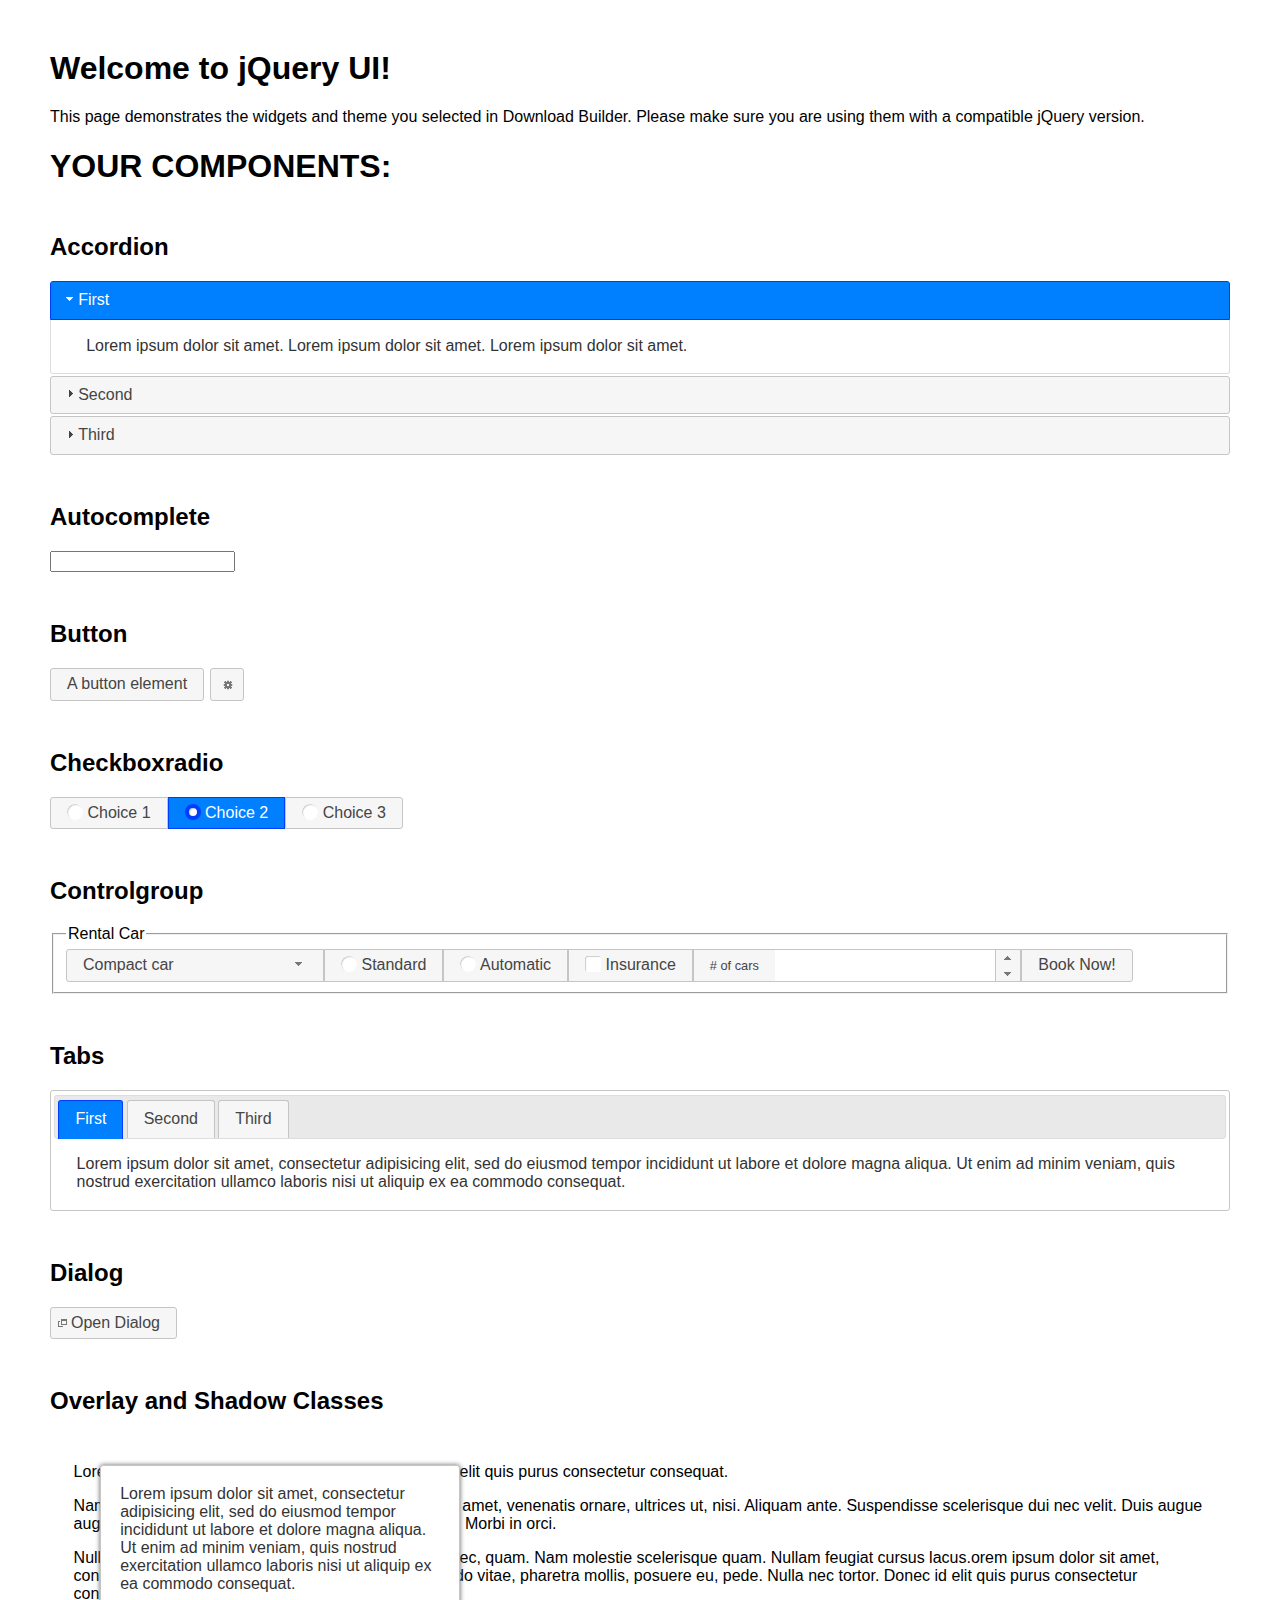
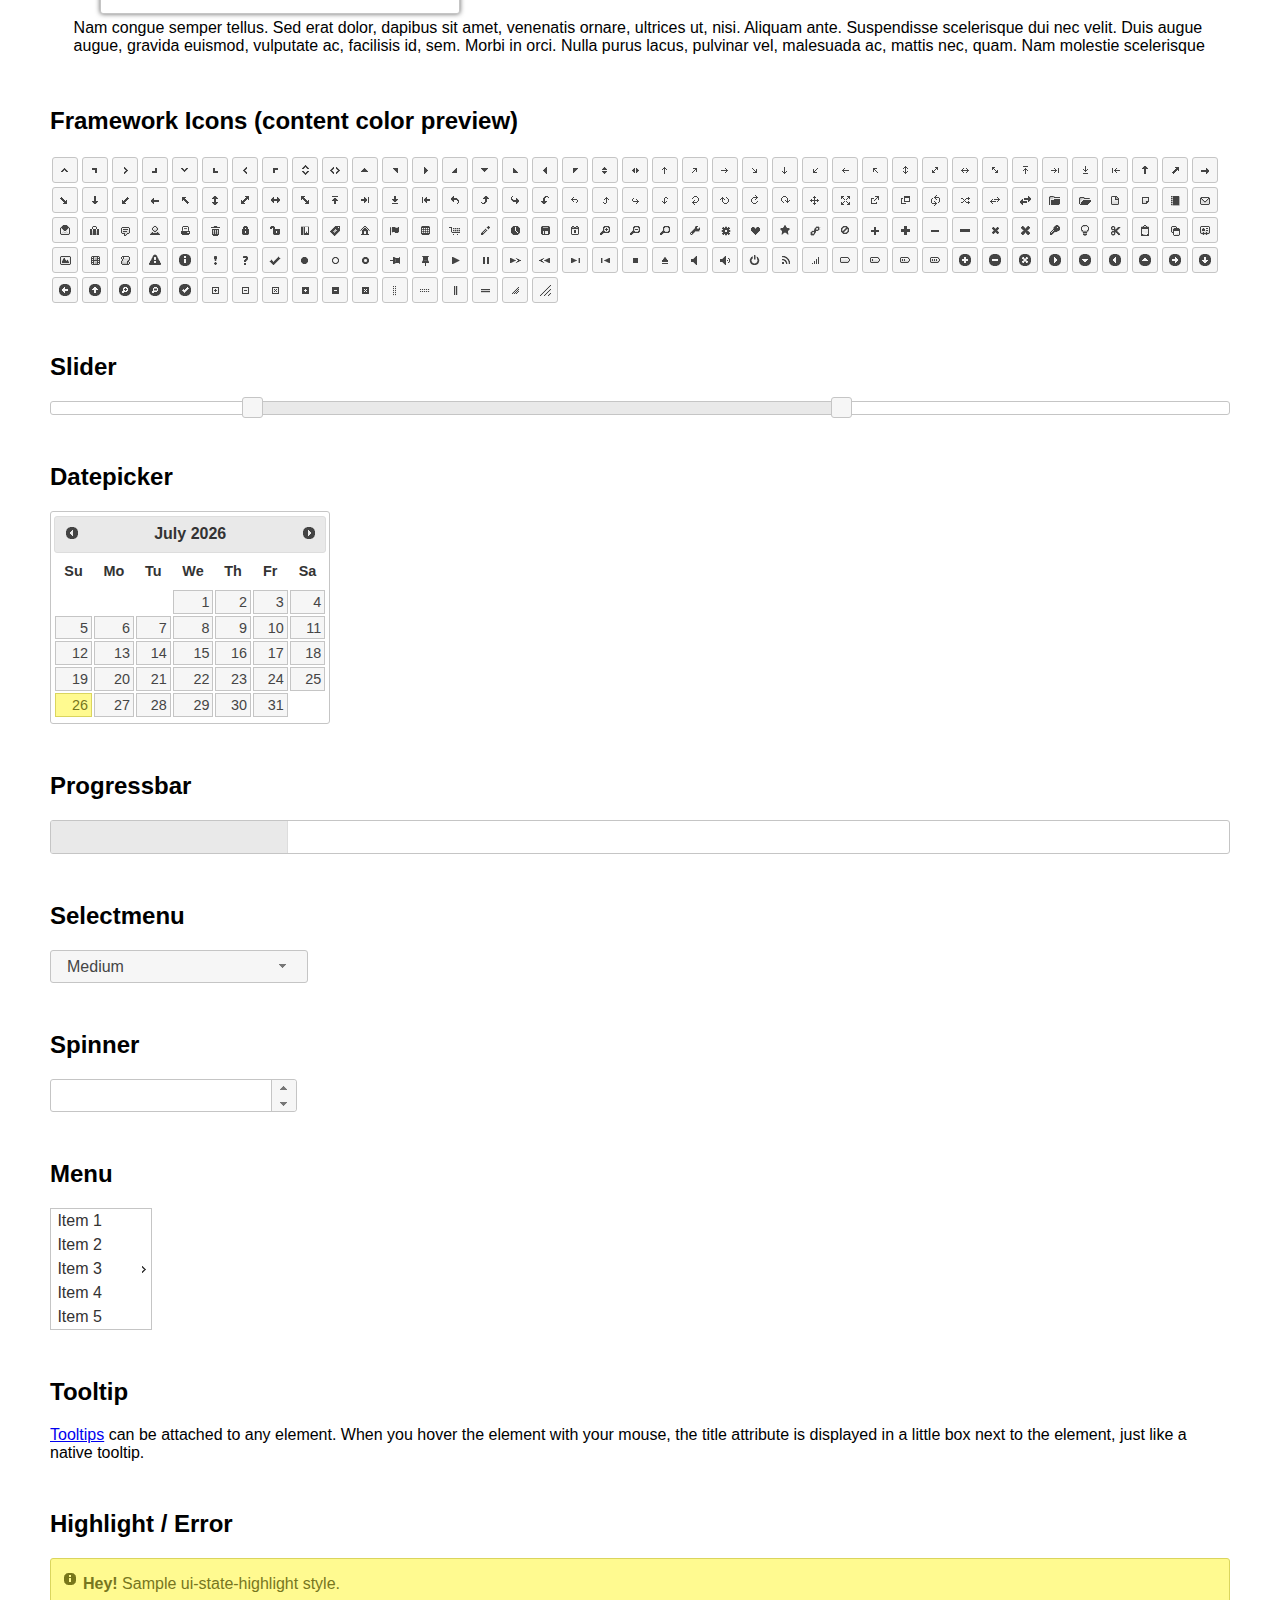
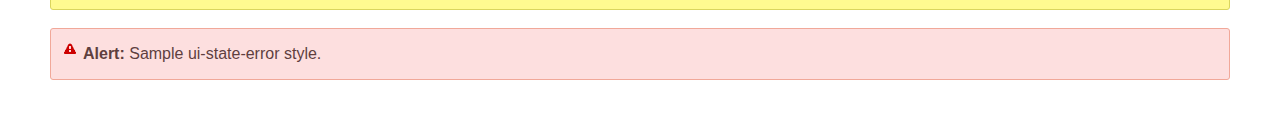
<file: js/jquery-ui/index.html>
<!doctype html>
<html lang="us">
<head>
	<meta charset="utf-8">
	<title>jQuery UI Example Page</title>
	<link href="jquery-ui.css" rel="stylesheet">
	<style>
	body{
		font-family: "Trebuchet MS", sans-serif;
		margin: 50px;
	}
	.demoHeaders {
		margin-top: 2em;
	}
	#dialog-link {
		padding: .4em 1em .4em 20px;
		text-decoration: none;
		position: relative;
	}
	#dialog-link span.ui-icon {
		margin: 0 5px 0 0;
		position: absolute;
		left: .2em;
		top: 50%;
		margin-top: -8px;
	}
	#icons {
		margin: 0;
		padding: 0;
	}
	#icons li {
		margin: 2px;
		position: relative;
		padding: 4px 0;
		cursor: pointer;
		float: left;
		list-style: none;
	}
	#icons span.ui-icon {
		float: left;
		margin: 0 4px;
	}
	.fakewindowcontain .ui-widget-overlay {
		position: absolute;
	}
	select {
		width: 200px;
	}
	</style>
</head>
<body>

<h1>Welcome to jQuery UI!</h1>

<div class="ui-widget">
	<p>This page demonstrates the widgets and theme you selected in Download Builder. Please make sure you are using them with a compatible jQuery version.</p>
</div>

<h1>YOUR COMPONENTS:</h1>


<!-- Accordion -->
<h2 class="demoHeaders">Accordion</h2>
<div id="accordion">
	<h3>First</h3>
	<div>Lorem ipsum dolor sit amet. Lorem ipsum dolor sit amet. Lorem ipsum dolor sit amet.</div>
	<h3>Second</h3>
	<div>Phasellus mattis tincidunt nibh.</div>
	<h3>Third</h3>
	<div>Nam dui erat, auctor a, dignissim quis.</div>
</div>



<!-- Autocomplete -->
<h2 class="demoHeaders">Autocomplete</h2>
<div>
	<input id="autocomplete" title="type &quot;a&quot;">
</div>



<!-- Button -->
<h2 class="demoHeaders">Button</h2>
<button id="button">A button element</button>
<button id="button-icon">An icon-only button</button>



<!-- Checkboxradio -->
<h2 class="demoHeaders">Checkboxradio</h2>
<form style="margin-top: 1em;">
	<div id="radioset">
		<input type="radio" id="radio1" name="radio"><label for="radio1">Choice 1</label>
		<input type="radio" id="radio2" name="radio" checked="checked"><label for="radio2">Choice 2</label>
		<input type="radio" id="radio3" name="radio"><label for="radio3">Choice 3</label>
	</div>
</form>



<!-- Controlgroup -->
<h2 class="demoHeaders">Controlgroup</h2>
<fieldset>
	<legend>Rental Car</legend>
	<div id="controlgroup">
		<select id="car-type">
			<option>Compact car</option>
			<option>Midsize car</option>
			<option>Full size car</option>
			<option>SUV</option>
			<option>Luxury</option>
			<option>Truck</option>
			<option>Van</option>
		</select>
		<label for="transmission-standard">Standard</label>
		<input type="radio" name="transmission" id="transmission-standard">
		<label for="transmission-automatic">Automatic</label>
		<input type="radio" name="transmission" id="transmission-automatic">
		<label for="insurance">Insurance</label>
		<input type="checkbox" name="insurance" id="insurance">
		<label for="horizontal-spinner" class="ui-controlgroup-label"># of cars</label>
		<input id="horizontal-spinner" class="ui-spinner-input">
		<button>Book Now!</button>
	</div>
</fieldset>



<!-- Tabs -->
<h2 class="demoHeaders">Tabs</h2>
<div id="tabs">
	<ul>
		<li><a href="#tabs-1">First</a></li>
		<li><a href="#tabs-2">Second</a></li>
		<li><a href="#tabs-3">Third</a></li>
	</ul>
	<div id="tabs-1">Lorem ipsum dolor sit amet, consectetur adipisicing elit, sed do eiusmod tempor incididunt ut labore et dolore magna aliqua. Ut enim ad minim veniam, quis nostrud exercitation ullamco laboris nisi ut aliquip ex ea commodo consequat.</div>
	<div id="tabs-2">Phasellus mattis tincidunt nibh. Cras orci urna, blandit id, pretium vel, aliquet ornare, felis. Maecenas scelerisque sem non nisl. Fusce sed lorem in enim dictum bibendum.</div>
	<div id="tabs-3">Nam dui erat, auctor a, dignissim quis, sollicitudin eu, felis. Pellentesque nisi urna, interdum eget, sagittis et, consequat vestibulum, lacus. Mauris porttitor ullamcorper augue.</div>
</div>



<h2 class="demoHeaders">Dialog</h2>
<p>
	<button id="dialog-link" class="ui-button ui-corner-all ui-widget">
		<span class="ui-icon ui-icon-newwin"></span>Open Dialog
	</button>
</p>

<h2 class="demoHeaders">Overlay and Shadow Classes</h2>
<div style="position: relative; width: 96%; height: 200px; padding:1% 2%; overflow:hidden;" class="fakewindowcontain">
	<p>Lorem ipsum dolor sit amet,  Nulla nec tortor. Donec id elit quis purus consectetur consequat. </p><p>Nam congue semper tellus. Sed erat dolor, dapibus sit amet, venenatis ornare, ultrices ut, nisi. Aliquam ante. Suspendisse scelerisque dui nec velit. Duis augue augue, gravida euismod, vulputate ac, facilisis id, sem. Morbi in orci. </p><p>Nulla purus lacus, pulvinar vel, malesuada ac, mattis nec, quam. Nam molestie scelerisque quam. Nullam feugiat cursus lacus.orem ipsum dolor sit amet, consectetur adipiscing elit. Donec libero risus, commodo vitae, pharetra mollis, posuere eu, pede. Nulla nec tortor. Donec id elit quis purus consectetur consequat. </p><p>Nam congue semper tellus. Sed erat dolor, dapibus sit amet, venenatis ornare, ultrices ut, nisi. Aliquam ante. Suspendisse scelerisque dui nec velit. Duis augue augue, gravida euismod, vulputate ac, facilisis id, sem. Morbi in orci. Nulla purus lacus, pulvinar vel, malesuada ac, mattis nec, quam. Nam molestie scelerisque quam. </p><p>Nullam feugiat cursus lacus.orem ipsum dolor sit amet, consectetur adipiscing elit. Donec libero risus, commodo vitae, pharetra mollis, posuere eu, pede. Nulla nec tortor. Donec id elit quis purus consectetur consequat. Nam congue semper tellus. Sed erat dolor, dapibus sit amet, venenatis ornare, ultrices ut, nisi. Aliquam ante. </p><p>Suspendisse scelerisque dui nec velit. Duis augue augue, gravida euismod, vulputate ac, facilisis id, sem. Morbi in orci. Nulla purus lacus, pulvinar vel, malesuada ac, mattis nec, quam. Nam molestie scelerisque quam. Nullam feugiat cursus lacus.orem ipsum dolor sit amet, consectetur adipiscing elit. Donec libero risus, commodo vitae, pharetra mollis, posuere eu, pede. Nulla nec tortor. Donec id elit quis purus consectetur consequat. Nam congue semper tellus. Sed erat dolor, dapibus sit amet, venenatis ornare, ultrices ut, nisi. </p>

	<!-- ui-dialog -->
	<div class="ui-widget-overlay ui-front"></div>
	<div style="position: absolute; width: 320px; left: 50px; top: 30px; padding: 1.2em" class="ui-widget ui-front ui-widget-content ui-corner-all ui-widget-shadow">
		Lorem ipsum dolor sit amet, consectetur adipisicing elit, sed do eiusmod tempor incididunt ut labore et dolore magna aliqua. Ut enim ad minim veniam, quis nostrud exercitation ullamco laboris nisi ut aliquip ex ea commodo consequat.
	</div>

</div>

<!-- ui-dialog -->
<div id="dialog" title="Dialog Title">
	<p>Lorem ipsum dolor sit amet, consectetur adipisicing elit, sed do eiusmod tempor incididunt ut labore et dolore magna aliqua. Ut enim ad minim veniam, quis nostrud exercitation ullamco laboris nisi ut aliquip ex ea commodo consequat.</p>
</div>



<h2 class="demoHeaders">Framework Icons (content color preview)</h2>
<ul id="icons" class="ui-widget ui-helper-clearfix">
	<li class="ui-state-default ui-corner-all" title=".ui-icon-caret-1-n"><span class="ui-icon ui-icon-caret-1-n"></span></li>
	<li class="ui-state-default ui-corner-all" title=".ui-icon-caret-1-ne"><span class="ui-icon ui-icon-caret-1-ne"></span></li>
	<li class="ui-state-default ui-corner-all" title=".ui-icon-caret-1-e"><span class="ui-icon ui-icon-caret-1-e"></span></li>
	<li class="ui-state-default ui-corner-all" title=".ui-icon-caret-1-se"><span class="ui-icon ui-icon-caret-1-se"></span></li>
	<li class="ui-state-default ui-corner-all" title=".ui-icon-caret-1-s"><span class="ui-icon ui-icon-caret-1-s"></span></li>
	<li class="ui-state-default ui-corner-all" title=".ui-icon-caret-1-sw"><span class="ui-icon ui-icon-caret-1-sw"></span></li>
	<li class="ui-state-default ui-corner-all" title=".ui-icon-caret-1-w"><span class="ui-icon ui-icon-caret-1-w"></span></li>
	<li class="ui-state-default ui-corner-all" title=".ui-icon-caret-1-nw"><span class="ui-icon ui-icon-caret-1-nw"></span></li>
	<li class="ui-state-default ui-corner-all" title=".ui-icon-caret-2-n-s"><span class="ui-icon ui-icon-caret-2-n-s"></span></li>
	<li class="ui-state-default ui-corner-all" title=".ui-icon-caret-2-e-w"><span class="ui-icon ui-icon-caret-2-e-w"></span></li>
	<li class="ui-state-default ui-corner-all" title=".ui-icon-triangle-1-n"><span class="ui-icon ui-icon-triangle-1-n"></span></li>
	<li class="ui-state-default ui-corner-all" title=".ui-icon-triangle-1-ne"><span class="ui-icon ui-icon-triangle-1-ne"></span></li>
	<li class="ui-state-default ui-corner-all" title=".ui-icon-triangle-1-e"><span class="ui-icon ui-icon-triangle-1-e"></span></li>
	<li class="ui-state-default ui-corner-all" title=".ui-icon-triangle-1-se"><span class="ui-icon ui-icon-triangle-1-se"></span></li>
	<li class="ui-state-default ui-corner-all" title=".ui-icon-triangle-1-s"><span class="ui-icon ui-icon-triangle-1-s"></span></li>
	<li class="ui-state-default ui-corner-all" title=".ui-icon-triangle-1-sw"><span class="ui-icon ui-icon-triangle-1-sw"></span></li>
	<li class="ui-state-default ui-corner-all" title=".ui-icon-triangle-1-w"><span class="ui-icon ui-icon-triangle-1-w"></span></li>
	<li class="ui-state-default ui-corner-all" title=".ui-icon-triangle-1-nw"><span class="ui-icon ui-icon-triangle-1-nw"></span></li>
	<li class="ui-state-default ui-corner-all" title=".ui-icon-triangle-2-n-s"><span class="ui-icon ui-icon-triangle-2-n-s"></span></li>
	<li class="ui-state-default ui-corner-all" title=".ui-icon-triangle-2-e-w"><span class="ui-icon ui-icon-triangle-2-e-w"></span></li>
	<li class="ui-state-default ui-corner-all" title=".ui-icon-arrow-1-n"><span class="ui-icon ui-icon-arrow-1-n"></span></li>
	<li class="ui-state-default ui-corner-all" title=".ui-icon-arrow-1-ne"><span class="ui-icon ui-icon-arrow-1-ne"></span></li>
	<li class="ui-state-default ui-corner-all" title=".ui-icon-arrow-1-e"><span class="ui-icon ui-icon-arrow-1-e"></span></li>
	<li class="ui-state-default ui-corner-all" title=".ui-icon-arrow-1-se"><span class="ui-icon ui-icon-arrow-1-se"></span></li>
	<li class="ui-state-default ui-corner-all" title=".ui-icon-arrow-1-s"><span class="ui-icon ui-icon-arrow-1-s"></span></li>
	<li class="ui-state-default ui-corner-all" title=".ui-icon-arrow-1-sw"><span class="ui-icon ui-icon-arrow-1-sw"></span></li>
	<li class="ui-state-default ui-corner-all" title=".ui-icon-arrow-1-w"><span class="ui-icon ui-icon-arrow-1-w"></span></li>
	<li class="ui-state-default ui-corner-all" title=".ui-icon-arrow-1-nw"><span class="ui-icon ui-icon-arrow-1-nw"></span></li>
	<li class="ui-state-default ui-corner-all" title=".ui-icon-arrow-2-n-s"><span class="ui-icon ui-icon-arrow-2-n-s"></span></li>
	<li class="ui-state-default ui-corner-all" title=".ui-icon-arrow-2-ne-sw"><span class="ui-icon ui-icon-arrow-2-ne-sw"></span></li>
	<li class="ui-state-default ui-corner-all" title=".ui-icon-arrow-2-e-w"><span class="ui-icon ui-icon-arrow-2-e-w"></span></li>
	<li class="ui-state-default ui-corner-all" title=".ui-icon-arrow-2-se-nw"><span class="ui-icon ui-icon-arrow-2-se-nw"></span></li>
	<li class="ui-state-default ui-corner-all" title=".ui-icon-arrowstop-1-n"><span class="ui-icon ui-icon-arrowstop-1-n"></span></li>
	<li class="ui-state-default ui-corner-all" title=".ui-icon-arrowstop-1-e"><span class="ui-icon ui-icon-arrowstop-1-e"></span></li>
	<li class="ui-state-default ui-corner-all" title=".ui-icon-arrowstop-1-s"><span class="ui-icon ui-icon-arrowstop-1-s"></span></li>
	<li class="ui-state-default ui-corner-all" title=".ui-icon-arrowstop-1-w"><span class="ui-icon ui-icon-arrowstop-1-w"></span></li>
	<li class="ui-state-default ui-corner-all" title=".ui-icon-arrowthick-1-n"><span class="ui-icon ui-icon-arrowthick-1-n"></span></li>
	<li class="ui-state-default ui-corner-all" title=".ui-icon-arrowthick-1-ne"><span class="ui-icon ui-icon-arrowthick-1-ne"></span></li>
	<li class="ui-state-default ui-corner-all" title=".ui-icon-arrowthick-1-e"><span class="ui-icon ui-icon-arrowthick-1-e"></span></li>
	<li class="ui-state-default ui-corner-all" title=".ui-icon-arrowthick-1-se"><span class="ui-icon ui-icon-arrowthick-1-se"></span></li>
	<li class="ui-state-default ui-corner-all" title=".ui-icon-arrowthick-1-s"><span class="ui-icon ui-icon-arrowthick-1-s"></span></li>
	<li class="ui-state-default ui-corner-all" title=".ui-icon-arrowthick-1-sw"><span class="ui-icon ui-icon-arrowthick-1-sw"></span></li>
	<li class="ui-state-default ui-corner-all" title=".ui-icon-arrowthick-1-w"><span class="ui-icon ui-icon-arrowthick-1-w"></span></li>
	<li class="ui-state-default ui-corner-all" title=".ui-icon-arrowthick-1-nw"><span class="ui-icon ui-icon-arrowthick-1-nw"></span></li>
	<li class="ui-state-default ui-corner-all" title=".ui-icon-arrowthick-2-n-s"><span class="ui-icon ui-icon-arrowthick-2-n-s"></span></li>
	<li class="ui-state-default ui-corner-all" title=".ui-icon-arrowthick-2-ne-sw"><span class="ui-icon ui-icon-arrowthick-2-ne-sw"></span></li>
	<li class="ui-state-default ui-corner-all" title=".ui-icon-arrowthick-2-e-w"><span class="ui-icon ui-icon-arrowthick-2-e-w"></span></li>
	<li class="ui-state-default ui-corner-all" title=".ui-icon-arrowthick-2-se-nw"><span class="ui-icon ui-icon-arrowthick-2-se-nw"></span></li>
	<li class="ui-state-default ui-corner-all" title=".ui-icon-arrowthickstop-1-n"><span class="ui-icon ui-icon-arrowthickstop-1-n"></span></li>
	<li class="ui-state-default ui-corner-all" title=".ui-icon-arrowthickstop-1-e"><span class="ui-icon ui-icon-arrowthickstop-1-e"></span></li>
	<li class="ui-state-default ui-corner-all" title=".ui-icon-arrowthickstop-1-s"><span class="ui-icon ui-icon-arrowthickstop-1-s"></span></li>
	<li class="ui-state-default ui-corner-all" title=".ui-icon-arrowthickstop-1-w"><span class="ui-icon ui-icon-arrowthickstop-1-w"></span></li>
	<li class="ui-state-default ui-corner-all" title=".ui-icon-arrowreturnthick-1-w"><span class="ui-icon ui-icon-arrowreturnthick-1-w"></span></li>
	<li class="ui-state-default ui-corner-all" title=".ui-icon-arrowreturnthick-1-n"><span class="ui-icon ui-icon-arrowreturnthick-1-n"></span></li>
	<li class="ui-state-default ui-corner-all" title=".ui-icon-arrowreturnthick-1-e"><span class="ui-icon ui-icon-arrowreturnthick-1-e"></span></li>
	<li class="ui-state-default ui-corner-all" title=".ui-icon-arrowreturnthick-1-s"><span class="ui-icon ui-icon-arrowreturnthick-1-s"></span></li>
	<li class="ui-state-default ui-corner-all" title=".ui-icon-arrowreturn-1-w"><span class="ui-icon ui-icon-arrowreturn-1-w"></span></li>
	<li class="ui-state-default ui-corner-all" title=".ui-icon-arrowreturn-1-n"><span class="ui-icon ui-icon-arrowreturn-1-n"></span></li>
	<li class="ui-state-default ui-corner-all" title=".ui-icon-arrowreturn-1-e"><span class="ui-icon ui-icon-arrowreturn-1-e"></span></li>
	<li class="ui-state-default ui-corner-all" title=".ui-icon-arrowreturn-1-s"><span class="ui-icon ui-icon-arrowreturn-1-s"></span></li>
	<li class="ui-state-default ui-corner-all" title=".ui-icon-arrowrefresh-1-w"><span class="ui-icon ui-icon-arrowrefresh-1-w"></span></li>
	<li class="ui-state-default ui-corner-all" title=".ui-icon-arrowrefresh-1-n"><span class="ui-icon ui-icon-arrowrefresh-1-n"></span></li>
	<li class="ui-state-default ui-corner-all" title=".ui-icon-arrowrefresh-1-e"><span class="ui-icon ui-icon-arrowrefresh-1-e"></span></li>
	<li class="ui-state-default ui-corner-all" title=".ui-icon-arrowrefresh-1-s"><span class="ui-icon ui-icon-arrowrefresh-1-s"></span></li>
	<li class="ui-state-default ui-corner-all" title=".ui-icon-arrow-4"><span class="ui-icon ui-icon-arrow-4"></span></li>
	<li class="ui-state-default ui-corner-all" title=".ui-icon-arrow-4-diag"><span class="ui-icon ui-icon-arrow-4-diag"></span></li>
	<li class="ui-state-default ui-corner-all" title=".ui-icon-extlink"><span class="ui-icon ui-icon-extlink"></span></li>
	<li class="ui-state-default ui-corner-all" title=".ui-icon-newwin"><span class="ui-icon ui-icon-newwin"></span></li>
	<li class="ui-state-default ui-corner-all" title=".ui-icon-refresh"><span class="ui-icon ui-icon-refresh"></span></li>
	<li class="ui-state-default ui-corner-all" title=".ui-icon-shuffle"><span class="ui-icon ui-icon-shuffle"></span></li>
	<li class="ui-state-default ui-corner-all" title=".ui-icon-transfer-e-w"><span class="ui-icon ui-icon-transfer-e-w"></span></li>
	<li class="ui-state-default ui-corner-all" title=".ui-icon-transferthick-e-w"><span class="ui-icon ui-icon-transferthick-e-w"></span></li>
	<li class="ui-state-default ui-corner-all" title=".ui-icon-folder-collapsed"><span class="ui-icon ui-icon-folder-collapsed"></span></li>
	<li class="ui-state-default ui-corner-all" title=".ui-icon-folder-open"><span class="ui-icon ui-icon-folder-open"></span></li>
	<li class="ui-state-default ui-corner-all" title=".ui-icon-document"><span class="ui-icon ui-icon-document"></span></li>
	<li class="ui-state-default ui-corner-all" title=".ui-icon-document-b"><span class="ui-icon ui-icon-document-b"></span></li>
	<li class="ui-state-default ui-corner-all" title=".ui-icon-note"><span class="ui-icon ui-icon-note"></span></li>
	<li class="ui-state-default ui-corner-all" title=".ui-icon-mail-closed"><span class="ui-icon ui-icon-mail-closed"></span></li>
	<li class="ui-state-default ui-corner-all" title=".ui-icon-mail-open"><span class="ui-icon ui-icon-mail-open"></span></li>
	<li class="ui-state-default ui-corner-all" title=".ui-icon-suitcase"><span class="ui-icon ui-icon-suitcase"></span></li>
	<li class="ui-state-default ui-corner-all" title=".ui-icon-comment"><span class="ui-icon ui-icon-comment"></span></li>
	<li class="ui-state-default ui-corner-all" title=".ui-icon-person"><span class="ui-icon ui-icon-person"></span></li>
	<li class="ui-state-default ui-corner-all" title=".ui-icon-print"><span class="ui-icon ui-icon-print"></span></li>
	<li class="ui-state-default ui-corner-all" title=".ui-icon-trash"><span class="ui-icon ui-icon-trash"></span></li>
	<li class="ui-state-default ui-corner-all" title=".ui-icon-locked"><span class="ui-icon ui-icon-locked"></span></li>
	<li class="ui-state-default ui-corner-all" title=".ui-icon-unlocked"><span class="ui-icon ui-icon-unlocked"></span></li>
	<li class="ui-state-default ui-corner-all" title=".ui-icon-bookmark"><span class="ui-icon ui-icon-bookmark"></span></li>
	<li class="ui-state-default ui-corner-all" title=".ui-icon-tag"><span class="ui-icon ui-icon-tag"></span></li>
	<li class="ui-state-default ui-corner-all" title=".ui-icon-home"><span class="ui-icon ui-icon-home"></span></li>
	<li class="ui-state-default ui-corner-all" title=".ui-icon-flag"><span class="ui-icon ui-icon-flag"></span></li>
	<li class="ui-state-default ui-corner-all" title=".ui-icon-calculator"><span class="ui-icon ui-icon-calculator"></span></li>
	<li class="ui-state-default ui-corner-all" title=".ui-icon-cart"><span class="ui-icon ui-icon-cart"></span></li>
	<li class="ui-state-default ui-corner-all" title=".ui-icon-pencil"><span class="ui-icon ui-icon-pencil"></span></li>
	<li class="ui-state-default ui-corner-all" title=".ui-icon-clock"><span class="ui-icon ui-icon-clock"></span></li>
	<li class="ui-state-default ui-corner-all" title=".ui-icon-disk"><span class="ui-icon ui-icon-disk"></span></li>
	<li class="ui-state-default ui-corner-all" title=".ui-icon-calendar"><span class="ui-icon ui-icon-calendar"></span></li>
	<li class="ui-state-default ui-corner-all" title=".ui-icon-zoomin"><span class="ui-icon ui-icon-zoomin"></span></li>
	<li class="ui-state-default ui-corner-all" title=".ui-icon-zoomout"><span class="ui-icon ui-icon-zoomout"></span></li>
	<li class="ui-state-default ui-corner-all" title=".ui-icon-search"><span class="ui-icon ui-icon-search"></span></li>
	<li class="ui-state-default ui-corner-all" title=".ui-icon-wrench"><span class="ui-icon ui-icon-wrench"></span></li>
	<li class="ui-state-default ui-corner-all" title=".ui-icon-gear"><span class="ui-icon ui-icon-gear"></span></li>
	<li class="ui-state-default ui-corner-all" title=".ui-icon-heart"><span class="ui-icon ui-icon-heart"></span></li>
	<li class="ui-state-default ui-corner-all" title=".ui-icon-star"><span class="ui-icon ui-icon-star"></span></li>
	<li class="ui-state-default ui-corner-all" title=".ui-icon-link"><span class="ui-icon ui-icon-link"></span></li>
	<li class="ui-state-default ui-corner-all" title=".ui-icon-cancel"><span class="ui-icon ui-icon-cancel"></span></li>
	<li class="ui-state-default ui-corner-all" title=".ui-icon-plus"><span class="ui-icon ui-icon-plus"></span></li>
	<li class="ui-state-default ui-corner-all" title=".ui-icon-plusthick"><span class="ui-icon ui-icon-plusthick"></span></li>
	<li class="ui-state-default ui-corner-all" title=".ui-icon-minus"><span class="ui-icon ui-icon-minus"></span></li>
	<li class="ui-state-default ui-corner-all" title=".ui-icon-minusthick"><span class="ui-icon ui-icon-minusthick"></span></li>
	<li class="ui-state-default ui-corner-all" title=".ui-icon-close"><span class="ui-icon ui-icon-close"></span></li>
	<li class="ui-state-default ui-corner-all" title=".ui-icon-closethick"><span class="ui-icon ui-icon-closethick"></span></li>
	<li class="ui-state-default ui-corner-all" title=".ui-icon-key"><span class="ui-icon ui-icon-key"></span></li>
	<li class="ui-state-default ui-corner-all" title=".ui-icon-lightbulb"><span class="ui-icon ui-icon-lightbulb"></span></li>
	<li class="ui-state-default ui-corner-all" title=".ui-icon-scissors"><span class="ui-icon ui-icon-scissors"></span></li>
	<li class="ui-state-default ui-corner-all" title=".ui-icon-clipboard"><span class="ui-icon ui-icon-clipboard"></span></li>
	<li class="ui-state-default ui-corner-all" title=".ui-icon-copy"><span class="ui-icon ui-icon-copy"></span></li>
	<li class="ui-state-default ui-corner-all" title=".ui-icon-contact"><span class="ui-icon ui-icon-contact"></span></li>
	<li class="ui-state-default ui-corner-all" title=".ui-icon-image"><span class="ui-icon ui-icon-image"></span></li>
	<li class="ui-state-default ui-corner-all" title=".ui-icon-video"><span class="ui-icon ui-icon-video"></span></li>
	<li class="ui-state-default ui-corner-all" title=".ui-icon-script"><span class="ui-icon ui-icon-script"></span></li>
	<li class="ui-state-default ui-corner-all" title=".ui-icon-alert"><span class="ui-icon ui-icon-alert"></span></li>
	<li class="ui-state-default ui-corner-all" title=".ui-icon-info"><span class="ui-icon ui-icon-info"></span></li>
	<li class="ui-state-default ui-corner-all" title=".ui-icon-notice"><span class="ui-icon ui-icon-notice"></span></li>
	<li class="ui-state-default ui-corner-all" title=".ui-icon-help"><span class="ui-icon ui-icon-help"></span></li>
	<li class="ui-state-default ui-corner-all" title=".ui-icon-check"><span class="ui-icon ui-icon-check"></span></li>
	<li class="ui-state-default ui-corner-all" title=".ui-icon-bullet"><span class="ui-icon ui-icon-bullet"></span></li>
	<li class="ui-state-default ui-corner-all" title=".ui-icon-radio-off"><span class="ui-icon ui-icon-radio-off"></span></li>
	<li class="ui-state-default ui-corner-all" title=".ui-icon-radio-on"><span class="ui-icon ui-icon-radio-on"></span></li>
	<li class="ui-state-default ui-corner-all" title=".ui-icon-pin-w"><span class="ui-icon ui-icon-pin-w"></span></li>
	<li class="ui-state-default ui-corner-all" title=".ui-icon-pin-s"><span class="ui-icon ui-icon-pin-s"></span></li>
	<li class="ui-state-default ui-corner-all" title=".ui-icon-play"><span class="ui-icon ui-icon-play"></span></li>
	<li class="ui-state-default ui-corner-all" title=".ui-icon-pause"><span class="ui-icon ui-icon-pause"></span></li>
	<li class="ui-state-default ui-corner-all" title=".ui-icon-seek-next"><span class="ui-icon ui-icon-seek-next"></span></li>
	<li class="ui-state-default ui-corner-all" title=".ui-icon-seek-prev"><span class="ui-icon ui-icon-seek-prev"></span></li>
	<li class="ui-state-default ui-corner-all" title=".ui-icon-seek-end"><span class="ui-icon ui-icon-seek-end"></span></li>
	<li class="ui-state-default ui-corner-all" title=".ui-icon-seek-first"><span class="ui-icon ui-icon-seek-first"></span></li>
	<li class="ui-state-default ui-corner-all" title=".ui-icon-stop"><span class="ui-icon ui-icon-stop"></span></li>
	<li class="ui-state-default ui-corner-all" title=".ui-icon-eject"><span class="ui-icon ui-icon-eject"></span></li>
	<li class="ui-state-default ui-corner-all" title=".ui-icon-volume-off"><span class="ui-icon ui-icon-volume-off"></span></li>
	<li class="ui-state-default ui-corner-all" title=".ui-icon-volume-on"><span class="ui-icon ui-icon-volume-on"></span></li>
	<li class="ui-state-default ui-corner-all" title=".ui-icon-power"><span class="ui-icon ui-icon-power"></span></li>
	<li class="ui-state-default ui-corner-all" title=".ui-icon-signal-diag"><span class="ui-icon ui-icon-signal-diag"></span></li>
	<li class="ui-state-default ui-corner-all" title=".ui-icon-signal"><span class="ui-icon ui-icon-signal"></span></li>
	<li class="ui-state-default ui-corner-all" title=".ui-icon-battery-0"><span class="ui-icon ui-icon-battery-0"></span></li>
	<li class="ui-state-default ui-corner-all" title=".ui-icon-battery-1"><span class="ui-icon ui-icon-battery-1"></span></li>
	<li class="ui-state-default ui-corner-all" title=".ui-icon-battery-2"><span class="ui-icon ui-icon-battery-2"></span></li>
	<li class="ui-state-default ui-corner-all" title=".ui-icon-battery-3"><span class="ui-icon ui-icon-battery-3"></span></li>
	<li class="ui-state-default ui-corner-all" title=".ui-icon-circle-plus"><span class="ui-icon ui-icon-circle-plus"></span></li>
	<li class="ui-state-default ui-corner-all" title=".ui-icon-circle-minus"><span class="ui-icon ui-icon-circle-minus"></span></li>
	<li class="ui-state-default ui-corner-all" title=".ui-icon-circle-close"><span class="ui-icon ui-icon-circle-close"></span></li>
	<li class="ui-state-default ui-corner-all" title=".ui-icon-circle-triangle-e"><span class="ui-icon ui-icon-circle-triangle-e"></span></li>
	<li class="ui-state-default ui-corner-all" title=".ui-icon-circle-triangle-s"><span class="ui-icon ui-icon-circle-triangle-s"></span></li>
	<li class="ui-state-default ui-corner-all" title=".ui-icon-circle-triangle-w"><span class="ui-icon ui-icon-circle-triangle-w"></span></li>
	<li class="ui-state-default ui-corner-all" title=".ui-icon-circle-triangle-n"><span class="ui-icon ui-icon-circle-triangle-n"></span></li>
	<li class="ui-state-default ui-corner-all" title=".ui-icon-circle-arrow-e"><span class="ui-icon ui-icon-circle-arrow-e"></span></li>
	<li class="ui-state-default ui-corner-all" title=".ui-icon-circle-arrow-s"><span class="ui-icon ui-icon-circle-arrow-s"></span></li>
	<li class="ui-state-default ui-corner-all" title=".ui-icon-circle-arrow-w"><span class="ui-icon ui-icon-circle-arrow-w"></span></li>
	<li class="ui-state-default ui-corner-all" title=".ui-icon-circle-arrow-n"><span class="ui-icon ui-icon-circle-arrow-n"></span></li>
	<li class="ui-state-default ui-corner-all" title=".ui-icon-circle-zoomin"><span class="ui-icon ui-icon-circle-zoomin"></span></li>
	<li class="ui-state-default ui-corner-all" title=".ui-icon-circle-zoomout"><span class="ui-icon ui-icon-circle-zoomout"></span></li>
	<li class="ui-state-default ui-corner-all" title=".ui-icon-circle-check"><span class="ui-icon ui-icon-circle-check"></span></li>
	<li class="ui-state-default ui-corner-all" title=".ui-icon-circlesmall-plus"><span class="ui-icon ui-icon-circlesmall-plus"></span></li>
	<li class="ui-state-default ui-corner-all" title=".ui-icon-circlesmall-minus"><span class="ui-icon ui-icon-circlesmall-minus"></span></li>
	<li class="ui-state-default ui-corner-all" title=".ui-icon-circlesmall-close"><span class="ui-icon ui-icon-circlesmall-close"></span></li>
	<li class="ui-state-default ui-corner-all" title=".ui-icon-squaresmall-plus"><span class="ui-icon ui-icon-squaresmall-plus"></span></li>
	<li class="ui-state-default ui-corner-all" title=".ui-icon-squaresmall-minus"><span class="ui-icon ui-icon-squaresmall-minus"></span></li>
	<li class="ui-state-default ui-corner-all" title=".ui-icon-squaresmall-close"><span class="ui-icon ui-icon-squaresmall-close"></span></li>
	<li class="ui-state-default ui-corner-all" title=".ui-icon-grip-dotted-vertical"><span class="ui-icon ui-icon-grip-dotted-vertical"></span></li>
	<li class="ui-state-default ui-corner-all" title=".ui-icon-grip-dotted-horizontal"><span class="ui-icon ui-icon-grip-dotted-horizontal"></span></li>
	<li class="ui-state-default ui-corner-all" title=".ui-icon-grip-solid-vertical"><span class="ui-icon ui-icon-grip-solid-vertical"></span></li>
	<li class="ui-state-default ui-corner-all" title=".ui-icon-grip-solid-horizontal"><span class="ui-icon ui-icon-grip-solid-horizontal"></span></li>
	<li class="ui-state-default ui-corner-all" title=".ui-icon-gripsmall-diagonal-se"><span class="ui-icon ui-icon-gripsmall-diagonal-se"></span></li>
	<li class="ui-state-default ui-corner-all" title=".ui-icon-grip-diagonal-se"><span class="ui-icon ui-icon-grip-diagonal-se"></span></li>
</ul>


<!-- Slider -->
<h2 class="demoHeaders">Slider</h2>
<div id="slider"></div>



<!-- Datepicker -->
<h2 class="demoHeaders">Datepicker</h2>
<div id="datepicker"></div>



<!-- Progressbar -->
<h2 class="demoHeaders">Progressbar</h2>
<div id="progressbar"></div>



<!-- Progressbar -->
<h2 class="demoHeaders">Selectmenu</h2>
<select id="selectmenu">
	<option>Slower</option>
	<option>Slow</option>
	<option selected="selected">Medium</option>
	<option>Fast</option>
	<option>Faster</option>
</select>



<!-- Spinner -->
<h2 class="demoHeaders">Spinner</h2>
<input id="spinner">



<!-- Menu -->
<h2 class="demoHeaders">Menu</h2>
<ul style="width:100px;" id="menu">
	<li><div>Item 1</div></li>
	<li><div>Item 2</div></li>
	<li><div>Item 3</div>
		<ul>
			<li><div>Item 3-1</div></li>
			<li><div>Item 3-2</div></li>
			<li><div>Item 3-3</div></li>
			<li><div>Item 3-4</div></li>
			<li><div>Item 3-5</div></li>
		</ul>
	</li>
	<li><div>Item 4</div></li>
	<li><div>Item 5</div></li>
</ul>



<!-- Tooltip -->
<h2 class="demoHeaders">Tooltip</h2>
<p id="tooltip">
	<a href="#" title="That&apos;s what this widget is">Tooltips</a> can be attached to any element. When you hover
the element with your mouse, the title attribute is displayed in a little box next to the element, just like a native tooltip.
</p>


<!-- Highlight / Error -->
<h2 class="demoHeaders">Highlight / Error</h2>
<div class="ui-widget">
	<div class="ui-state-highlight ui-corner-all" style="margin-top: 20px; padding: 0 .7em;">
		<p><span class="ui-icon ui-icon-info" style="float: left; margin-right: .3em;"></span>
		<strong>Hey!</strong> Sample ui-state-highlight style.</p>
	</div>
</div>
<br>
<div class="ui-widget">
	<div class="ui-state-error ui-corner-all" style="padding: 0 .7em;">
		<p><span class="ui-icon ui-icon-alert" style="float: left; margin-right: .3em;"></span>
		<strong>Alert:</strong> Sample ui-state-error style.</p>
	</div>
</div>

<script src="external/jquery/jquery.js"></script>
<script src="jquery-ui.js"></script>
<script>

$( "#accordion" ).accordion();



var availableTags = [
	"ActionScript",
	"AppleScript",
	"Asp",
	"BASIC",
	"C",
	"C++",
	"Clojure",
	"COBOL",
	"ColdFusion",
	"Erlang",
	"Fortran",
	"Groovy",
	"Haskell",
	"Java",
	"JavaScript",
	"Lisp",
	"Perl",
	"PHP",
	"Python",
	"Ruby",
	"Scala",
	"Scheme"
];
$( "#autocomplete" ).autocomplete({
	source: availableTags
});



$( "#button" ).button();
$( "#button-icon" ).button({
	icon: "ui-icon-gear",
	showLabel: false
});



$( "#radioset" ).buttonset();



$( "#controlgroup" ).controlgroup();



$( "#tabs" ).tabs();



$( "#dialog" ).dialog({
	autoOpen: false,
	width: 400,
	buttons: [
		{
			text: "Ok",
			click: function() {
				$( this ).dialog( "close" );
			}
		},
		{
			text: "Cancel",
			click: function() {
				$( this ).dialog( "close" );
			}
		}
	]
});

// Link to open the dialog
$( "#dialog-link" ).click(function( event ) {
	$( "#dialog" ).dialog( "open" );
	event.preventDefault();
});



$( "#datepicker" ).datepicker({
	inline: true
});



$( "#slider" ).slider({
	range: true,
	values: [ 17, 67 ]
});



$( "#progressbar" ).progressbar({
	value: 20
});



$( "#spinner" ).spinner();



$( "#menu" ).menu();



$( "#tooltip" ).tooltip();



$( "#selectmenu" ).selectmenu();


// Hover states on the static widgets
$( "#dialog-link, #icons li" ).hover(
	function() {
		$( this ).addClass( "ui-state-hover" );
	},
	function() {
		$( this ).removeClass( "ui-state-hover" );
	}
);
</script>
</body>
</html>
</file>
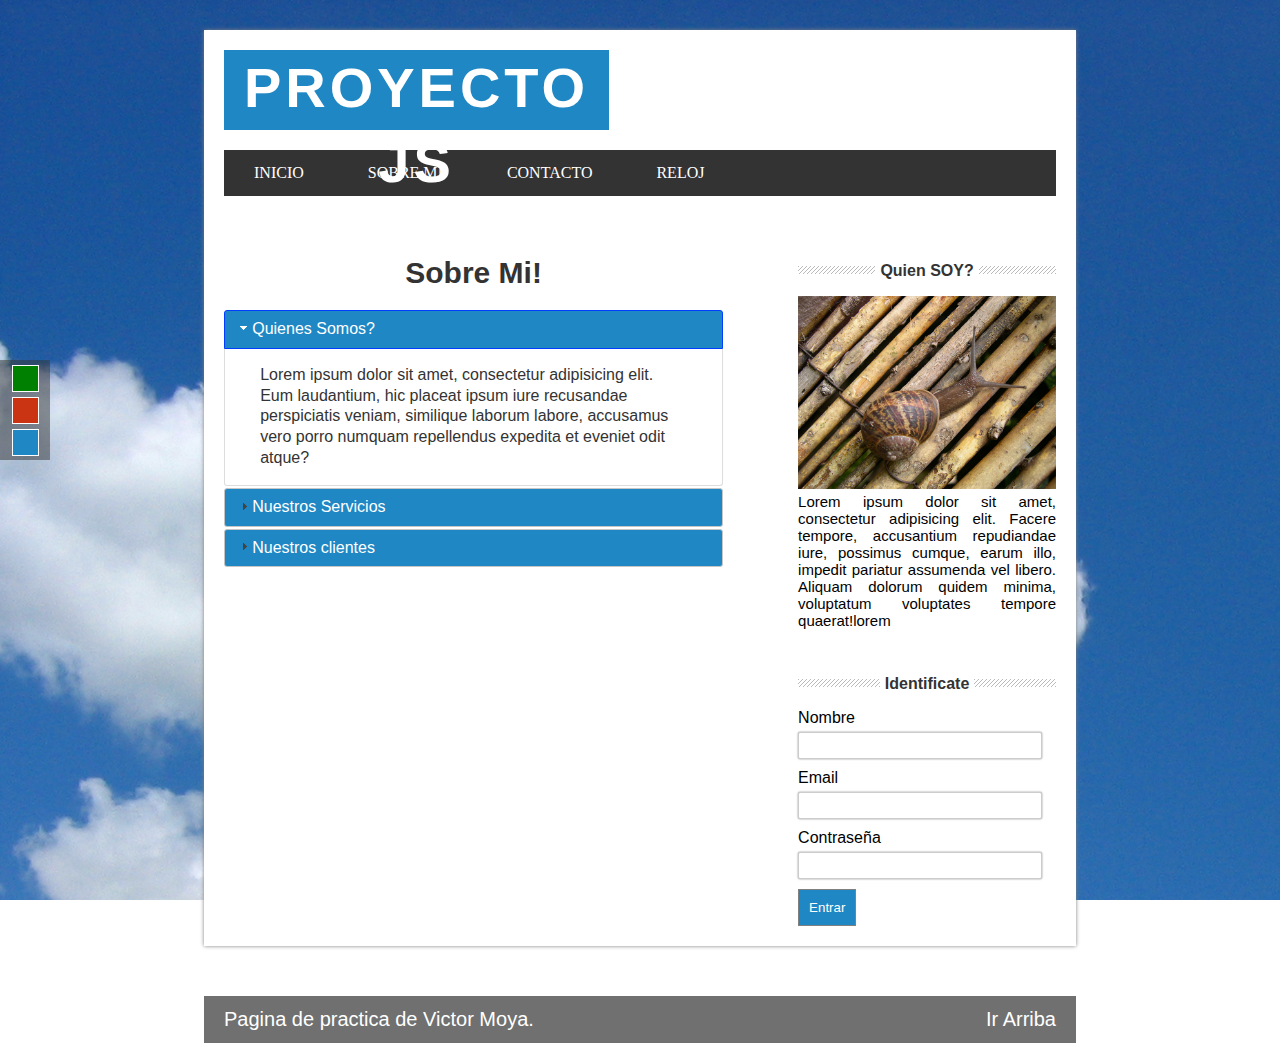
<file: about.html>
<!DOCTYPE html>
<html lang="es">
<head>
	<meta charset="UTF-8">
	<title>Proyecto con Javascript</title>

	<!--- Estilos Css-->
	<link rel="stylesheet" href="css/estilos.css">
	<link id ="theme" rel="stylesheet" href="css/blue.css">
	

	<!-----jQUERY---->

	<script src="https://ajax.googleapis.com/ajax/libs/jquery/3.1.1/jquery.min.js"></script>

	<!------JQUERY UI---->

	<link rel="stylesheet" href="js/jquery-ui/jquery-ui.min.css">
	<link rel="stylesheet" href="js/jquery-ui/jquery-ui.structure.min.css">
	<link rel="stylesheet" href="js/jquery-ui/jquery-ui.theme.min.css">
	<script type="text/javascript" src="js/jquery-ui/jquery-ui.min.js"></script>
	

  
	
  	<!--- Mis scripts--->
  	<script type="text/javascript" src="js/main.js"></script>
</head>
<body>

	<div id="selector-theme">
		<div id="togreen"></div>
		<div id="tored"></div>
		<div id="toblue"></div>
	</div>
	<section id="global">
		<header>

			<!--------PARTE SUPERIOS----->
			<div id=logo>
				<h1>Proyecto JS</h1>
			</div>
			<div class="clearfix">
				
			</div>
			<nav id="menu">
				<ul>
					<li>
						<a href="index.html">Inicio</a>
					</li>
					<li>
						<a href="about.html">Sobre mi</a>
					</li>
					<li>
						<a href="contacto.html">Contacto</a>
					</li>
					<li>
						<a href="reloj.html">Reloj</a>
					</li>
				</ul>
			</nav>
		</header>

		

		<!-----Contenido---->

		<section id="content">
			
			<div id="box">

				<!--Cargar Acordeon -->
				<h2>Sobre Mi!</h2>
				<div id="acordeon">
					<h3>Quienes Somos?</h3>
					<div>
						<p>
							Lorem ipsum dolor sit amet, consectetur adipisicing elit. Eum laudantium, hic placeat ipsum iure recusandae perspiciatis veniam, similique laborum labore, accusamus vero porro numquam repellendus expedita et eveniet odit atque?
						</p>
					</div>

					<h3>Nuestros Servicios</h3>
					<div>
						<p>
							Lorem ipsum dolor sit amet, consectetur adipisicing elit. Eum laudantium, hic placeat ipsum iure recusandae perspiciatis veniam, similique laborum labore, accusamus vero porro numquam repellendus expedita et eveniet odit atque?
						</p>
					</div>

					<h3>Nuestros clientes</h3>
					<div>
						<p>
							Lorem ipsum dolor sit amet, consectetur adipisicing elit. Eum laudantium, hic placeat ipsum iure recusandae perspiciatis veniam, similique laborum labore, accusamus vero porro numquam repellendus expedita et eveniet odit atque?
						</p>
					</div>
				</div>
				
			</div>
				
			<aside id="sidebar">
				<div id=about>	

				<h4><span>Quien SOY?</span></h4>
				<img src="img/caracol.jpg" alt="">
					<p>Lorem ipsum dolor sit amet, consectetur adipisicing elit. Facere tempore, accusantium repudiandae iure, possimus cumque, earum illo, impedit pariatur assumenda vel libero. Aliquam dolorum quidem minima, voluptatum voluptates tempore quaerat!lorem</p>
				</div>
				
				<div id="login">
					<h4><span>Identificate</span></h4>
					<form action="#">
						<label for="name">Nombre</label>
						<input type="text" name="name" id="input_name">

						<label for="Email">Email</label>
						<input type="email" name="email" id="input_email">

						<label for="password">Contraseña</label>
						<input type="password" name="password" id="input_password">

						<input type="submit" value="Entrar">
					</form>


				</div>

			</aside>



			<div class="clearfix"></div>
		</section>
	</section>

	<footer>
		Pagina de practica de Victor Moya.
		
		<a href="#" class="subir">Ir Arriba</a>
	</footer>
</body>
</html>
</file>
<file: css/estilos.css>
*{
	margin:0px;
	padding: 0px;
	list-style: none;
}

.clearfix{/*para eliminarlos flotados se utilizan*/
	float:none;	/* que no alla flotes*/
	clear:both;/*limpiar flotados*/
}

body {
	background:url('../img/hojas.jpg');
	background-attachment: fixed;
}

#global{
	width:65%;
	margin:0px auto;
	margin-top:30px;
	background: white;
	padding:20px;
	box-shadow:0px 0px 4px gray; 
}

#logo{
	font-family: "Verdana", "Arial";
	font-size: 28px;
	letter-spacing: 4px;
	color:white;
	text-align: center;
	width:385px;
	height:80px;
	float:left;
	margin-bottom: 20px;
	line-height: 75px;
	text-transform: uppercase;
}

#menu{
	font-family: :Helvetica, Arial;
	background: #333;
	width:100%;
	text-transform: uppercase;
	margin-bottom: 20px;
}

#menu ul{
	line-height: 46px;
	list-style: none;
}

#menu ul li{
	height: :46px;
	display:inline-block;
	transition: all 300ms;
}




#menu ul li a{
	display:block;
	color:white;
	text-decoration: none;
	padding-left: 30px;
	padding-right: 30px;
}

#posts{
	width:60%;
	float:left;
	font-family: Helvetica,arial;
}
.post{
	padding: 7px;
	text-align: justify;
}
h2{
	font-size: 30px;
	color:#333;
	font-family: Helvetica,arial;
	margin:0 auto;
	text-align: center;
}
.post .fecha{
	color:gray;
	margin-top: 10px;
	display: block;
}
.post p{
	margin-top:10px;
	margin-bottom:20px;
	line-height:22px;
}

.button-more{
	padding:15px;
	color: white;
	text-decoration: none;
	margin-top: 10px;
	display:block;
	width:75px;
	font-size: 14px;
	text-align: center;
	margin-bottom: 20px;

}

#sidebar{
	font-family: Helvetica,arial;
	width: 31%;
	float:right;
}

#sidebar h4{
	margin-top: 50px;
	margin-bottom: 20px;
	text-align: center;
	line-height: 10px;
	color:#333;
	background:url("../img/lines.png")repeat-x;
}

#sidebar h4 span{
	background: white;
	padding:5px;
}

#sidebar img{
	width:100%;
}

#sidebar p{
	font-size:15px;
	text-align: justify;
}

form input[type="text"],
form input[type="email"],
form input[type="password"],
form input[type="number"],
select{

	padding: 5px;
	border-radius:2px;
	border:1px solid #ccc;
	width:90%; 
	margin-bottom:10px;
	box-shadow: 0px 0px 2px gray;
	margin-top: 5px;
}

form input[type="submit"]{
	
	padding: 10px;
	border:1px solid gray;
	color:white;
	cursor:pointer;

}

footer{
	font-family: Helvetica, Arial;
	color:white;
	height: 47px;
	background: rgba(51, 51, 51,0.70);
	margin:0px auto;
	width:65%;
	padding-left: 20px;
	padding-right: 20px;
	margin-top: 50px;
	line-height: 47px;
	font-size: 20px;
}

.bx-wrapper,.bx-viewport{ /*Css del slider para modificar el alto*/
	height: 350px !important;/*Important para que elimine cualquier eror*/
}

#selector-theme{
	position: fixed;
	top:40%;
	background: rgba(51,51,51,0.5);
	width:50px;
	height: 100px;
}

#togreen,
#tored,
#toblue{
	width: 25px;
	height: 25px;
	border:1px solid white;
	display: block;
	margin: 0px auto;
	margin-top: 5px;
	margin-bottom: 5px;
	cursor:pointer;
}

#togreen{
	background: green;
}

#tored{
	background: #ca3413;
}

#toblue{
	background: #1f87c4;
}

.subir{
	color:white;
	text-decoration: none;
	display:block;
	float:right;
}

/*-------boton de cierre de seccion----*/

#cerrarSesion{
	font-size: 13px;
	padding: 5px;
	text-decoration: none;
	color:white;
	margin-top: 10px;
	float:left;
	cursor: pointer;
}

/*-----------Acordeon Pag About----------------*/

#box{
	width:60%;
	float:left; 
	margin-top: 40px;
}

#acordeon{
	margin-top: 20px;
	
}

#acordeon h3{
	background: green;
	color:white;
}

/*---------------RELOJ PAGINA RELOJ--------------*/

#reloj{
	font-size: 40px;
	font-weight: bold;
	font-family: Helvetica , Arial;
	color:#333;
	border:5px dashed #333;
	width: 40%;
	padding: 30px;
	margin:0 auto;
	text-align: center;

}

/*----------------FORMULARIO DE CONTACTO---------------*/
#form_contact{
	width:60%;
	margin-top: 15px;
	font-family: Helvetica, Arial;
	margin:0 auto;
}

#form_contact label{
	display: block;
	width:100%;
	margin-top: 10px;
}

/*---------Validacion de contacto-----------*/

.form-error{
	/*float:right;*/
	font-size: 11px;
	background: red;
	color:white;
	padding:10px;
	width: 88%;
	display: block;
	margin-top: 10px;
}
</file>
<file: css/blue.css>
body {
	background:url('../img/cielo.jpg');
	background-attachment: fixed;
}


#logo{
	
	background: #1f87c4;
}

#menu ul li:hover{
	background: #1f87c4;
}

.button-more{
	
	background: #1f87c4;
}

#cerrarSesion{
	
	background: #1f87c4;
}

#acordeon h3{
	background: #1f87c4;
	color:white;
}

form input[type="submit"]{
	background: #1f87c4;
}
</file>
